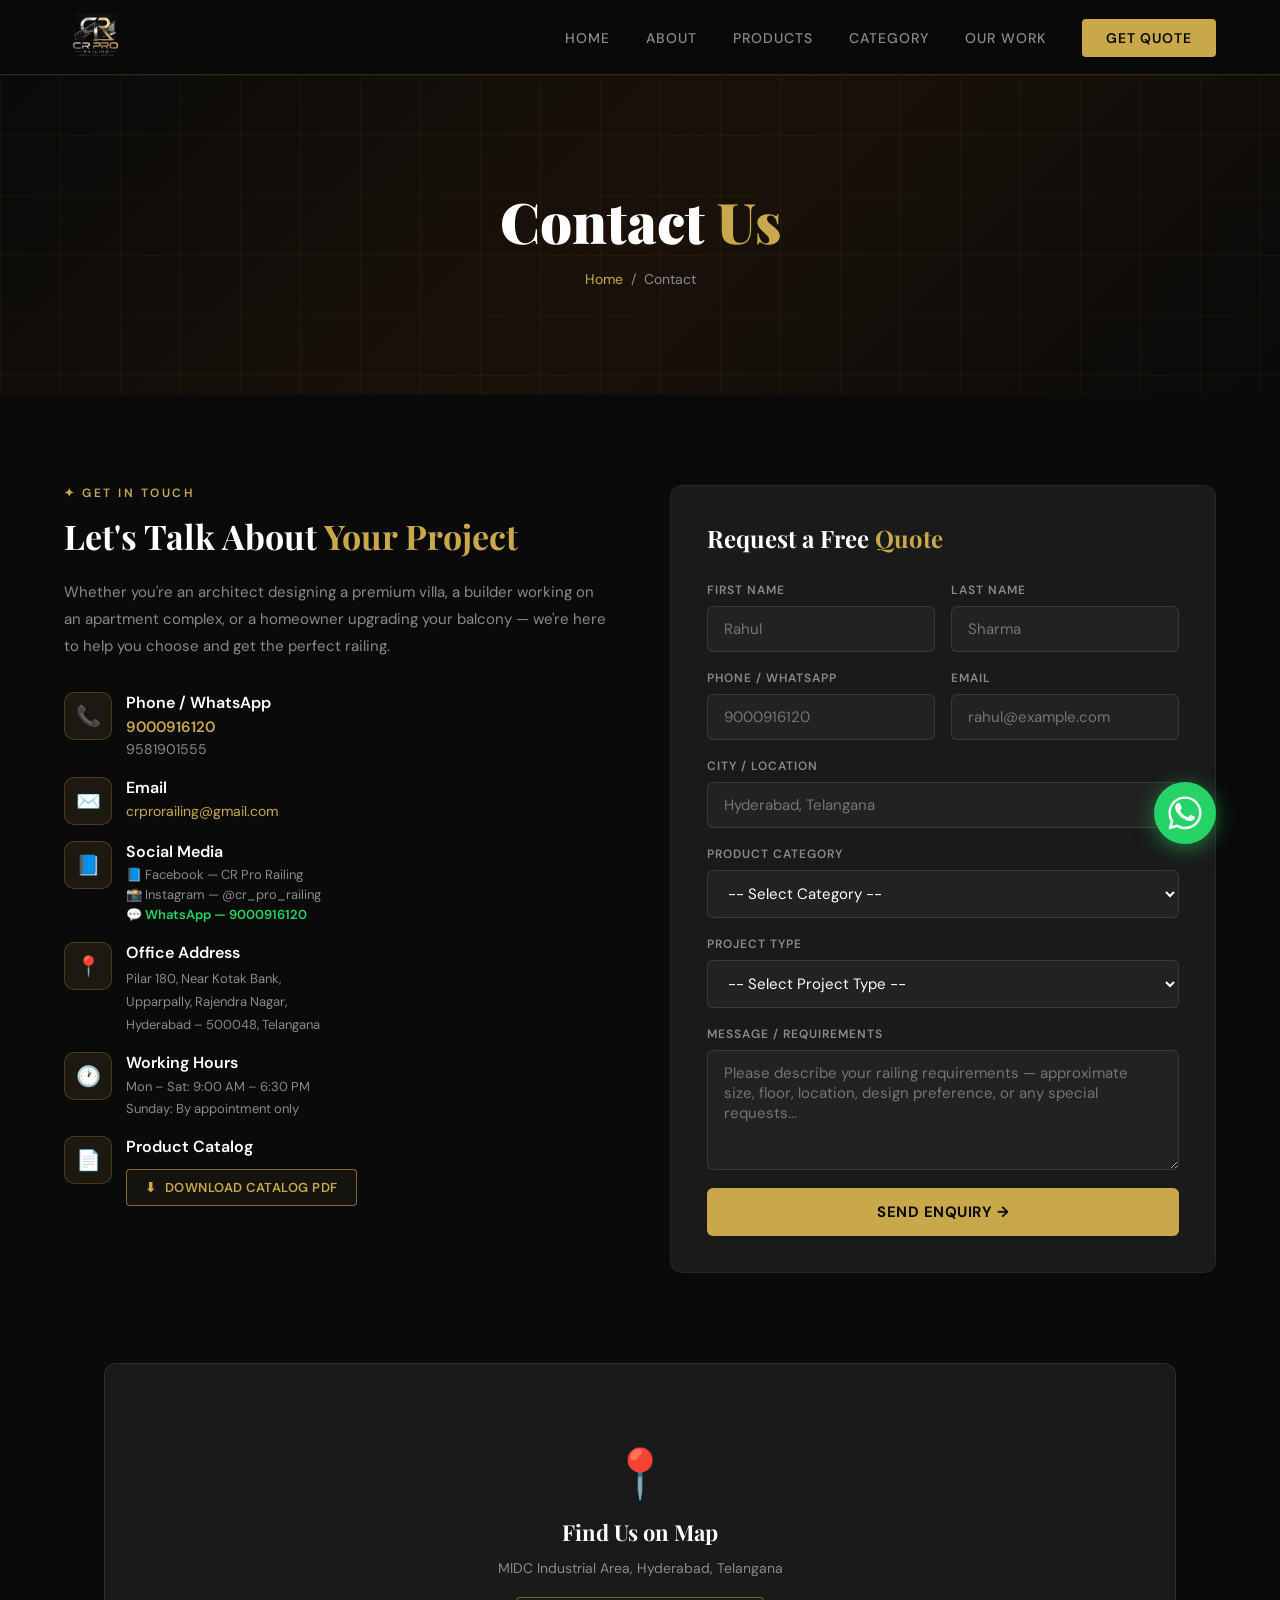
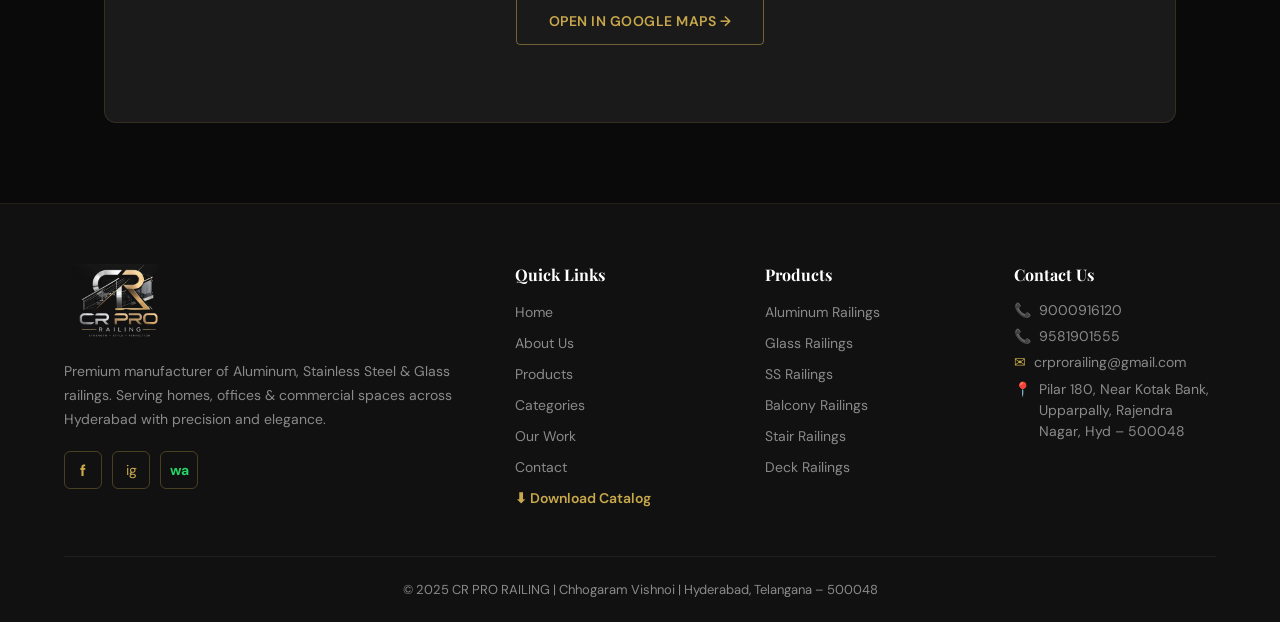
<file: contact.html>
<!DOCTYPE html>
<html lang="en">
<head>
  <meta charset="UTF-8" />
  <meta name="viewport" content="width=device-width, initial-scale=1.0"/>
  <title>Contact – CR PRO RAILING</title>
  <meta name="description" content="Contact CR PRO RAILING for a free quote on premium railings. Call, email, or fill the form."/>
  <style>
@import url('https://fonts.googleapis.com/css2?family=Playfair+Display:wght@400;600;700;900&family=DM+Sans:wght@300;400;500;600&display=swap');

:root {
  --gold: #C9A84C;
  --gold-light: #e8c97a;
  --dark: #0a0a0a;
  --dark-2: #111111;
  --dark-3: #1a1a1a;
  --dark-4: #222222;
  --silver: #8a8a8a;
  --light: #f5f3ef;
  --white: #ffffff;
  --accent: #C9A84C;
}

* { margin: 0; padding: 0; box-sizing: border-box; }

html { scroll-behavior: smooth; }

body {
  font-family: 'DM Sans', sans-serif;
  background: var(--dark);
  color: var(--light);
  overflow-x: hidden;
}

/* ── NAVBAR ── */
nav {
  position: fixed; top: 0; left: 0; right: 0; z-index: 1000;
  display: flex; align-items: center; justify-content: space-between;
  padding: 0 5%;
  height: 75px;
  background: rgba(10,10,10,0.95);
  backdrop-filter: blur(12px);
  border-bottom: 1px solid rgba(201,168,76,0.2);
  transition: all 0.3s;
}

.nav-logo {
  display: flex; align-items: center; gap: 12px;
  text-decoration: none;
}
.nav-logo .logo-icon {
  width: 42px; height: 42px;
  background: linear-gradient(135deg, var(--gold), var(--gold-light));
  display: flex; align-items: center; justify-content: center;
  font-size: 20px; border-radius: 6px;
}
.nav-logo span {
  font-family: 'Playfair Display', serif;
  font-size: 22px; font-weight: 700;
  color: var(--white);
  letter-spacing: 0.5px;
}
.nav-logo span em { color: var(--gold); font-style: normal; }

.nav-links {
  display: flex; align-items: center; gap: 36px;
  list-style: none;
}
.nav-links a {
  text-decoration: none;
  color: var(--silver);
  font-size: 14px; font-weight: 500;
  letter-spacing: 1px; text-transform: uppercase;
  transition: color 0.2s;
  position: relative;
}
.nav-links a::after {
  content: '';
  position: absolute; bottom: -4px; left: 0; right: 0;
  height: 1px; background: var(--gold);
  transform: scaleX(0); transform-origin: left;
  transition: transform 0.3s;
}
.nav-links a:hover, .nav-links a.active { color: var(--gold); }
.nav-links a:hover::after, .nav-links a.active::after { transform: scaleX(1); }

.nav-cta {
  background: var(--gold); color: var(--dark) !important;
  padding: 10px 24px; border-radius: 4px;
  font-weight: 600 !important;
  transition: background 0.2s, transform 0.2s !important;
}
.nav-cta:hover { background: var(--gold-light) !important; transform: translateY(-1px); }
.nav-cta::after { display: none !important; }

.hamburger {
  display: none; flex-direction: column; gap: 5px; cursor: pointer;
  background: none; border: none; padding: 4px;
}
.hamburger span {
  display: block; width: 24px; height: 2px;
  background: var(--gold); border-radius: 2px; transition: 0.3s;
}

/* ── HERO ── */
.hero {
  min-height: 100vh;
  display: flex; align-items: center;
  position: relative; overflow: hidden;
  background: linear-gradient(135deg, #0a0a0a 0%, #1a1209 50%, #0a0a0a 100%);
}

.hero-bg {
  position: absolute; inset: 0;
  background-image:
    radial-gradient(ellipse at 20% 50%, rgba(201,168,76,0.08) 0%, transparent 60%),
    radial-gradient(ellipse at 80% 20%, rgba(201,168,76,0.05) 0%, transparent 50%);
}

.hero-grid {
  position: absolute; inset: 0; opacity: 0.04;
  background-image: linear-gradient(var(--gold) 1px, transparent 1px),
    linear-gradient(90deg, var(--gold) 1px, transparent 1px);
  background-size: 60px 60px;
}

.hero-content {
  position: relative; z-index: 2;
  max-width: 1200px; margin: 0 auto;
  padding: 120px 5% 80px;
  display: grid; grid-template-columns: 1fr 1fr;
  gap: 60px; align-items: center;
}

.hero-tag {
  display: inline-flex; align-items: center; gap: 8px;
  background: rgba(201,168,76,0.1);
  border: 1px solid rgba(201,168,76,0.3);
  color: var(--gold); font-size: 12px; font-weight: 600;
  letter-spacing: 2px; text-transform: uppercase;
  padding: 8px 16px; border-radius: 100px;
  margin-bottom: 24px;
}

.hero-title {
  font-family: 'Playfair Display', serif;
  font-size: clamp(38px, 5vw, 64px);
  font-weight: 900; line-height: 1.1;
  color: var(--white); margin-bottom: 20px;
}
.hero-title .gold { color: var(--gold); }

.hero-desc {
  color: var(--silver); font-size: 16px; line-height: 1.8;
  margin-bottom: 36px; max-width: 480px;
}

.hero-actions { display: flex; gap: 16px; flex-wrap: wrap; }

.btn-primary {
  display: inline-flex; align-items: center; gap: 8px;
  background: var(--gold); color: var(--dark);
  padding: 14px 32px; border-radius: 4px;
  text-decoration: none; font-weight: 700; font-size: 14px;
  letter-spacing: 0.5px; text-transform: uppercase;
  transition: all 0.3s;
}
.btn-primary:hover { background: var(--gold-light); transform: translateY(-2px); box-shadow: 0 8px 30px rgba(201,168,76,0.3); }

.btn-outline {
  display: inline-flex; align-items: center; gap: 8px;
  border: 1px solid rgba(201,168,76,0.5); color: var(--gold);
  padding: 14px 32px; border-radius: 4px;
  text-decoration: none; font-weight: 600; font-size: 14px;
  letter-spacing: 0.5px; text-transform: uppercase;
  transition: all 0.3s;
}
.btn-outline:hover { background: rgba(201,168,76,0.1); border-color: var(--gold); }

.hero-image-wrap {
  position: relative;
}
.hero-image-wrap img {
  width: 100%; height: 520px; object-fit: cover;
  border-radius: 12px;
  border: 1px solid rgba(201,168,76,0.2);
}
.hero-image-badge {
  position: absolute; bottom: -20px; left: -20px;
  background: var(--gold); color: var(--dark);
  padding: 16px 24px; border-radius: 8px;
  font-family: 'Playfair Display', serif;
}
.hero-image-badge .num { font-size: 36px; font-weight: 900; display: block; line-height: 1; }
.hero-image-badge .label { font-size: 12px; font-weight: 600; letter-spacing: 1px; text-transform: uppercase; }

/* ── STATS ── */
.stats-bar {
  background: var(--dark-3);
  border-top: 1px solid rgba(201,168,76,0.1);
  border-bottom: 1px solid rgba(201,168,76,0.1);
  padding: 40px 5%;
}
.stats-bar .inner {
  max-width: 1200px; margin: 0 auto;
  display: grid; grid-template-columns: repeat(4, 1fr);
  gap: 20px; text-align: center;
}
.stat-item .num {
  font-family: 'Playfair Display', serif;
  font-size: 40px; font-weight: 700; color: var(--gold);
  display: block;
}
.stat-item .label {
  color: var(--silver); font-size: 13px; letter-spacing: 1px; text-transform: uppercase;
}

/* ── SECTION COMMON ── */
.section { padding: 90px 5%; }
.section-inner { max-width: 1200px; margin: 0 auto; }
.section-header { text-align: center; margin-bottom: 60px; }
.section-tag {
  color: var(--gold); font-size: 12px; font-weight: 600;
  letter-spacing: 2.5px; text-transform: uppercase;
  margin-bottom: 12px; display: block;
}
.section-title {
  font-family: 'Playfair Display', serif;
  font-size: clamp(28px, 4vw, 46px); font-weight: 800;
  color: var(--white); line-height: 1.2;
}
.section-title .gold { color: var(--gold); }
.section-sub {
  color: var(--silver); font-size: 16px; line-height: 1.7;
  max-width: 600px; margin: 16px auto 0;
}

/* ── CATEGORIES ── */
.cat-grid {
  display: grid; grid-template-columns: repeat(3, 1fr); gap: 24px;
}
.cat-card {
  position: relative; overflow: hidden; border-radius: 10px;
  cursor: pointer; text-decoration: none;
  transition: transform 0.3s;
}
.cat-card:hover { transform: translateY(-6px); }
.cat-card img {
  width: 100%; height: 280px; object-fit: cover;
  display: block; transition: transform 0.5s;
}
.cat-card:hover img { transform: scale(1.05); }
.cat-overlay {
  position: absolute; inset: 0;
  background: linear-gradient(to top, rgba(0,0,0,0.85) 0%, transparent 60%);
  display: flex; flex-direction: column; justify-content: flex-end;
  padding: 24px;
}
.cat-overlay h3 {
  font-family: 'Playfair Display', serif;
  font-size: 20px; color: var(--white); margin-bottom: 6px;
}
.cat-overlay p { color: rgba(255,255,255,0.6); font-size: 13px; }
.cat-overlay .arrow {
  position: absolute; top: 20px; right: 20px;
  width: 36px; height: 36px;
  background: rgba(201,168,76,0.15); border: 1px solid rgba(201,168,76,0.4);
  border-radius: 50%; display: flex; align-items: center; justify-content: center;
  color: var(--gold); font-size: 18px;
  opacity: 0; transform: translateX(-10px);
  transition: all 0.3s;
}
.cat-card:hover .arrow { opacity: 1; transform: translateX(0); }

/* ── PRODUCTS GRID ── */
.products-grid {
  display: grid; grid-template-columns: repeat(3, 1fr); gap: 28px;
}
.product-card {
  background: var(--dark-3);
  border: 1px solid rgba(255,255,255,0.06);
  border-radius: 10px; overflow: hidden;
  transition: all 0.3s; text-decoration: none; color: inherit;
  display: flex; flex-direction: column;
}
.product-card:hover {
  border-color: rgba(201,168,76,0.3);
  transform: translateY(-4px);
  box-shadow: 0 20px 60px rgba(0,0,0,0.4);
}
.product-card img {
  width: 100%; height: 240px; object-fit: cover;
  transition: transform 0.4s;
}
.product-card:hover img { transform: scale(1.04); }
.product-info { padding: 20px; flex: 1; display: flex; flex-direction: column; }
.product-cat {
  font-size: 11px; color: var(--gold); font-weight: 600;
  letter-spacing: 1.5px; text-transform: uppercase; margin-bottom: 8px;
}
.product-name {
  font-family: 'Playfair Display', serif;
  font-size: 18px; color: var(--white); margin-bottom: 10px;
}
.product-desc { color: var(--silver); font-size: 13px; line-height: 1.6; flex: 1; }
.product-footer {
  display: flex; align-items: center; justify-content: space-between;
  margin-top: 16px; padding-top: 16px;
  border-top: 1px solid rgba(255,255,255,0.06);
}
.product-footer span { color: var(--gold); font-size: 13px; font-weight: 600; }
.product-footer a {
  font-size: 12px; color: var(--silver);
  text-decoration: none; letter-spacing: 1px; text-transform: uppercase;
  transition: color 0.2s;
}
.product-footer a:hover { color: var(--gold); }

/* ── WHY US ── */
.why-grid {
  display: grid; grid-template-columns: 1fr 1fr;
  gap: 60px; align-items: center;
}
.why-image img {
  width: 100%; height: 500px; object-fit: cover;
  border-radius: 12px; border: 1px solid rgba(201,168,76,0.15);
}
.why-features { display: flex; flex-direction: column; gap: 28px; }
.why-item { display: flex; gap: 20px; align-items: flex-start; }
.why-icon {
  min-width: 52px; height: 52px;
  background: rgba(201,168,76,0.1);
  border: 1px solid rgba(201,168,76,0.25);
  border-radius: 10px;
  display: flex; align-items: center; justify-content: center;
  font-size: 22px;
}
.why-text h4 {
  font-family: 'Playfair Display', serif;
  font-size: 18px; color: var(--white); margin-bottom: 6px;
}
.why-text p { color: var(--silver); font-size: 14px; line-height: 1.7; }

/* ── TESTIMONIAL ── */
.testimonials { background: var(--dark-3); }
.testi-grid {
  display: grid; grid-template-columns: repeat(3,1fr); gap: 24px;
}
.testi-card {
  background: var(--dark-4); border: 1px solid rgba(255,255,255,0.06);
  border-radius: 10px; padding: 28px;
}
.stars { color: var(--gold); font-size: 16px; margin-bottom: 14px; }
.testi-text { color: var(--light); font-size: 15px; line-height: 1.7; margin-bottom: 20px; }
.testi-author { display: flex; align-items: center; gap: 12px; }
.testi-avatar {
  width: 44px; height: 44px; border-radius: 50%;
  background: linear-gradient(135deg, var(--gold), #8a6010);
  display: flex; align-items: center; justify-content: center;
  font-size: 16px; font-weight: 700; color: var(--dark);
}
.testi-name { font-weight: 600; color: var(--white); font-size: 14px; }
.testi-loc { color: var(--silver); font-size: 12px; }

/* ── CTA ── */
.cta-section {
  background: linear-gradient(135deg, #1a1209, #0a0a0a);
  border-top: 1px solid rgba(201,168,76,0.1);
  border-bottom: 1px solid rgba(201,168,76,0.1);
  text-align: center; padding: 80px 5%;
}
.cta-section h2 {
  font-family: 'Playfair Display', serif;
  font-size: 40px; color: var(--white); margin-bottom: 16px;
}
.cta-section p { color: var(--silver); margin-bottom: 36px; font-size: 16px; }
.cta-btns { display: flex; gap: 16px; justify-content: center; flex-wrap: wrap; }

/* ── FOOTER ── */
footer {
  background: var(--dark-2);
  border-top: 1px solid rgba(201,168,76,0.1);
  padding: 60px 5% 24px;
}
.footer-grid {
  max-width: 1200px; margin: 0 auto;
  display: grid; grid-template-columns: 2fr 1fr 1fr 1fr;
  gap: 48px; margin-bottom: 48px;
}
.footer-brand p { color: var(--silver); font-size: 14px; line-height: 1.7; margin: 16px 0 20px; }
.footer-social { display: flex; gap: 10px; }
.footer-social a {
  width: 36px; height: 36px;
  border: 1px solid rgba(201,168,76,0.3); border-radius: 6px;
  display: flex; align-items: center; justify-content: center;
  color: var(--gold); font-size: 14px; text-decoration: none;
  transition: all 0.2s;
}
.footer-social a:hover { background: var(--gold); color: var(--dark); }
.footer-col h4 {
  font-family: 'Playfair Display', serif;
  color: var(--white); font-size: 16px; margin-bottom: 16px;
}
.footer-col ul { list-style: none; display: flex; flex-direction: column; gap: 10px; }
.footer-col ul a { color: var(--silver); text-decoration: none; font-size: 14px; transition: color 0.2s; }
.footer-col ul a:hover { color: var(--gold); }
.footer-bottom {
  max-width: 1200px; margin: 0 auto;
  border-top: 1px solid rgba(255,255,255,0.06);
  padding-top: 24px; text-align: center;
  color: var(--silver); font-size: 13px;
}

/* ── PAGE BANNER ── */
.page-banner {
  height: 320px;
  background: linear-gradient(135deg, #0a0a0a 0%, #1a1209 50%, #0a0a0a 100%);
  display: flex; align-items: center; justify-content: center; flex-direction: column;
  text-align: center; padding: 0 20px;
  position: relative; overflow: hidden;
  margin-top: 75px;
}
.page-banner::before {
  content: '';
  position: absolute; inset: 0;
  background-image: linear-gradient(rgba(201,168,76,0.05) 1px, transparent 1px),
    linear-gradient(90deg, rgba(201,168,76,0.05) 1px, transparent 1px);
  background-size: 60px 60px;
}
.page-banner h1 {
  font-family: 'Playfair Display', serif;
  font-size: clamp(32px, 6vw, 56px); font-weight: 900;
  color: var(--white); position: relative;
}
.page-banner h1 span { color: var(--gold); }
.breadcrumb {
  display: flex; gap: 8px; align-items: center;
  margin-top: 12px; position: relative;
  color: var(--silver); font-size: 14px;
}
.breadcrumb a { color: var(--gold); text-decoration: none; }
.breadcrumb a:hover { text-decoration: underline; }

/* ── ABOUT PAGE ── */
.about-intro { display: grid; grid-template-columns: 1fr 1fr; gap: 60px; align-items: center; }
.about-intro img { width: 100%; height: 480px; object-fit: cover; border-radius: 12px; border: 1px solid rgba(201,168,76,0.2); }
.about-text h2 { font-family: 'Playfair Display', serif; font-size: 36px; color: var(--white); margin-bottom: 20px; line-height: 1.2; }
.about-text p { color: var(--silver); font-size: 15px; line-height: 1.8; margin-bottom: 16px; }
.about-values { display: flex; flex-direction: column; gap: 16px; margin-top: 24px; }
.value-tag {
  display: flex; align-items: center; gap: 10px;
  color: var(--light); font-size: 14px;
}
.value-tag::before {
  content: '◆'; color: var(--gold); font-size: 10px;
}
.timeline { display: flex; flex-direction: column; gap: 0; }
.tl-item { display: flex; gap: 28px; }
.tl-left {
  display: flex; flex-direction: column; align-items: center; gap: 0;
  min-width: 24px;
}
.tl-dot {
  width: 14px; height: 14px;
  background: var(--gold); border-radius: 50%;
  border: 3px solid var(--dark);
  box-shadow: 0 0 0 3px rgba(201,168,76,0.3);
  flex-shrink: 0; margin-top: 4px;
}
.tl-line { flex: 1; width: 1px; background: rgba(201,168,76,0.2); margin: 4px 0; min-height: 40px; }
.tl-content { padding-bottom: 32px; }
.tl-year { color: var(--gold); font-size: 12px; font-weight: 700; letter-spacing: 2px; text-transform: uppercase; margin-bottom: 6px; }
.tl-title { font-family: 'Playfair Display', serif; font-size: 18px; color: var(--white); margin-bottom: 6px; }
.tl-desc { color: var(--silver); font-size: 14px; line-height: 1.7; }

/* ── CONTACT ── */
.contact-grid { display: grid; grid-template-columns: 1fr 1fr; gap: 60px; }
.contact-info h2 { font-family: 'Playfair Display', serif; font-size: 34px; color: var(--white); margin-bottom: 20px; }
.contact-info p { color: var(--silver); font-size: 15px; line-height: 1.8; margin-bottom: 32px; }
.contact-items { display: flex; flex-direction: column; gap: 20px; }
.contact-item { display: flex; gap: 16px; align-items: flex-start; }
.ci-icon {
  min-width: 48px; height: 48px;
  background: rgba(201,168,76,0.1); border: 1px solid rgba(201,168,76,0.25);
  border-radius: 10px; display: flex; align-items: center; justify-content: center; font-size: 20px;
}
.ci-text h4 { color: var(--white); font-weight: 600; margin-bottom: 4px; }
.ci-text p { color: var(--silver); font-size: 14px; }
.contact-form { background: var(--dark-3); border: 1px solid rgba(255,255,255,0.06); border-radius: 12px; padding: 36px; }
.contact-form h3 { font-family: 'Playfair Display', serif; font-size: 24px; color: var(--white); margin-bottom: 28px; }
.form-row { display: grid; grid-template-columns: 1fr 1fr; gap: 16px; }
.form-group { margin-bottom: 18px; display: flex; flex-direction: column; gap: 8px; }
.form-group label { font-size: 12px; color: var(--silver); letter-spacing: 1px; text-transform: uppercase; font-weight: 600; }
.form-group input, .form-group select, .form-group textarea {
  background: rgba(255,255,255,0.04);
  border: 1px solid rgba(255,255,255,0.1);
  color: var(--white); padding: 12px 16px;
  border-radius: 6px; font-family: 'DM Sans', sans-serif;
  font-size: 15px; outline: none; transition: border-color 0.2s;
}
.form-group input:focus, .form-group select:focus, .form-group textarea:focus {
  border-color: var(--gold);
}
.form-group textarea { min-height: 120px; resize: vertical; }
.form-group select option { background: var(--dark-3); }
.submit-btn {
  width: 100%; background: var(--gold); color: var(--dark);
  border: none; padding: 14px 32px; border-radius: 6px;
  font-family: 'DM Sans', sans-serif; font-size: 15px; font-weight: 700;
  cursor: pointer; letter-spacing: 0.5px; text-transform: uppercase;
  transition: all 0.3s;
}
.submit-btn:hover { background: var(--gold-light); transform: translateY(-2px); }

/* ── FILTER BAR ── */
.filter-bar {
  display: flex; flex-wrap: wrap; gap: 10px;
  margin-bottom: 40px; justify-content: center;
}
.filter-btn {
  padding: 8px 20px; border-radius: 100px;
  border: 1px solid rgba(201,168,76,0.3);
  background: transparent; color: var(--silver);
  font-family: 'DM Sans', sans-serif;
  font-size: 13px; cursor: pointer; transition: all 0.2s;
  font-weight: 500;
}
.filter-btn:hover, .filter-btn.active {
  background: var(--gold); border-color: var(--gold);
  color: var(--dark); font-weight: 700;
}

/* ── MOBILE ── */
@media (max-width: 768px) {
  .nav-links { display: none; }
  .hamburger { display: flex; }
  .nav-links.open {
    display: flex; flex-direction: column;
    position: fixed; top: 75px; left: 0; right: 0;
    background: var(--dark-2); border-bottom: 1px solid rgba(201,168,76,0.15);
    padding: 20px 5% 28px; gap: 20px;
  }
  .hero-content { grid-template-columns: 1fr; }
  .hero-image-wrap { display: none; }
  .stats-bar .inner { grid-template-columns: repeat(2,1fr); }
  .cat-grid { grid-template-columns: 1fr 1fr; }
  .products-grid { grid-template-columns: 1fr 1fr; }
  .why-grid { grid-template-columns: 1fr; }
  .why-image { display: none; }
  .testi-grid { grid-template-columns: 1fr; }
  .footer-grid { grid-template-columns: 1fr 1fr; }
  .about-intro { grid-template-columns: 1fr; }
  .contact-grid { grid-template-columns: 1fr; }
  .form-row { grid-template-columns: 1fr; }
}
@media (max-width: 480px) {
  .cat-grid { grid-template-columns: 1fr; }
  .products-grid { grid-template-columns: 1fr; }
  .footer-grid { grid-template-columns: 1fr; }
}

/* ── WHATSAPP FLOATING BUTTON ── */
.whatsapp-float {
  position: fixed;
  bottom: 30px;
  right: 30px;
  z-index: 9999;
  display: flex;
  flex-direction: column;
  align-items: center;
  gap: 6px;
}
.whatsapp-btn {
  width: 62px;
  height: 62px;
  border-radius: 50%;
  background: #25D366;
  display: flex;
  align-items: center;
  justify-content: center;
  text-decoration: none;
  box-shadow: 0 4px 20px rgba(37,211,102,0.5);
  animation: wa-glow 2s ease-in-out infinite;
  transition: transform 0.2s;
  position: relative;
  overflow: visible;
}
.whatsapp-btn:hover {
  transform: scale(1.1);
}
.whatsapp-btn svg {
  width: 34px;
  height: 34px;
  fill: #fff;
}
@keyframes wa-glow {
  0%   { box-shadow: 0 0 0 0 rgba(37,211,102,0.6), 0 4px 20px rgba(37,211,102,0.4); }
  50%  { box-shadow: 0 0 0 14px rgba(37,211,102,0), 0 4px 20px rgba(37,211,102,0.4); }
  100% { box-shadow: 0 0 0 0 rgba(37,211,102,0), 0 4px 20px rgba(37,211,102,0.4); }
}
.whatsapp-label {
  background: rgba(0,0,0,0.75);
  color: #fff;
  font-size: 11px;
  font-weight: 600;
  letter-spacing: 0.5px;
  padding: 3px 10px;
  border-radius: 20px;
  white-space: nowrap;
  opacity: 0;
  transform: translateY(4px);
  transition: all 0.3s;
  pointer-events: none;
}
.whatsapp-float:hover .whatsapp-label {
  opacity: 1;
  transform: translateY(0);
}

/* ── LOGO IN NAV ── */
.nav-logo img.logo-img {
  height: 48px;
  width: auto;
  object-fit: contain;
}

/* ── GALLERY PAGE ── */
.gallery-grid {
  display: grid;
  grid-template-columns: repeat(3,1fr);
  gap: 24px;
}
.gallery-card {
  background: var(--dark-3);
  border: 1px solid rgba(255,255,255,0.06);
  border-radius: 10px;
  overflow: hidden;
  transition: all 0.3s;
}
.gallery-card:hover {
  border-color: rgba(201,168,76,0.35);
  transform: translateY(-4px);
  box-shadow: 0 20px 50px rgba(0,0,0,0.5);
}
.gallery-card img {
  width: 100%;
  height: 240px;
  object-fit: cover;
  display: block;
  transition: transform 0.4s;
}
.gallery-card:hover img { transform: scale(1.04); }
.gallery-info { padding: 18px; }
.gallery-tag {
  font-size: 11px;
  color: var(--gold);
  font-weight: 700;
  letter-spacing: 1.5px;
  text-transform: uppercase;
  margin-bottom: 6px;
}
.gallery-title {
  font-family: 'Playfair Display', serif;
  font-size: 17px;
  color: var(--white);
  margin-bottom: 8px;
}
.gallery-desc {
  color: var(--silver);
  font-size: 13px;
  line-height: 1.6;
}
.gallery-meta {
  display: flex;
  align-items: center;
  gap: 12px;
  margin-top: 12px;
  padding-top: 12px;
  border-top: 1px solid rgba(255,255,255,0.06);
}
.gallery-meta span {
  font-size: 12px;
  color: var(--silver);
  display: flex;
  align-items: center;
  gap: 4px;
}
.gallery-meta span b { color: var(--gold); }

/* Lightbox */
.lightbox-overlay {
  display: none;
  position: fixed; inset: 0;
  background: rgba(0,0,0,0.93);
  z-index: 10000;
  align-items: center;
  justify-content: center;
  flex-direction: column;
  padding: 20px;
}
.lightbox-overlay.active { display: flex; }
.lightbox-overlay img {
  max-width: 90vw;
  max-height: 80vh;
  object-fit: contain;
  border-radius: 8px;
  border: 1px solid rgba(201,168,76,0.2);
}
.lightbox-close {
  position: absolute; top: 20px; right: 24px;
  color: var(--gold); font-size: 32px; cursor: pointer;
  background: none; border: none; line-height: 1;
}
.lightbox-caption {
  color: var(--light);
  margin-top: 14px;
  font-size: 15px;
  text-align: center;
}

@media(max-width:768px) {
  .gallery-grid { grid-template-columns: 1fr 1fr; }
  .whatsapp-float { bottom: 20px; right: 16px; }
}
@media(max-width:480px) {
  .gallery-grid { grid-template-columns: 1fr; }
}

/* ── PHONE / CONTACT ANIMATED STRIP ── */
.contact-strip {
  display: flex; gap: 12px; flex-wrap: wrap; margin-top: 24px;
}
.contact-strip-btn {
  display: inline-flex; align-items: center; gap: 10px;
  padding: 11px 22px; border-radius: 50px;
  text-decoration: none; font-size: 14px; font-weight: 700;
  letter-spacing: 0.5px; transition: all 0.3s; position: relative;
  overflow: hidden;
}
.contact-strip-btn::before {
  content: ''; position: absolute; inset: 0;
  background: rgba(255,255,255,0.1);
  transform: translateX(-100%); transition: transform 0.3s;
}
.contact-strip-btn:hover::before { transform: translateX(0); }

.cstrip-phone {
  background: rgba(201,168,76,0.12);
  border: 1.5px solid var(--gold); color: var(--gold);
  animation: pulse-gold 2.5s ease-in-out infinite;
}
@keyframes pulse-gold {
  0%, 100% { box-shadow: 0 0 0 0 rgba(201,168,76,0.4); }
  50%       { box-shadow: 0 0 0 10px rgba(201,168,76,0); }
}
.cstrip-phone .icon { font-size: 18px; animation: ring 2s ease-in-out infinite; }
@keyframes ring {
  0%,100% { transform: rotate(0); }
  10%     { transform: rotate(-15deg); }
  20%     { transform: rotate(15deg); }
  30%     { transform: rotate(-10deg); }
  40%     { transform: rotate(10deg); }
  50%     { transform: rotate(0); }
}
.cstrip-wa {
  background: rgba(37,211,102,0.1);
  border: 1.5px solid #25D366; color: #25D366;
  animation: pulse-green 2.5s ease-in-out infinite 1s;
}
@keyframes pulse-green {
  0%, 100% { box-shadow: 0 0 0 0 rgba(37,211,102,0.4); }
  50%       { box-shadow: 0 0 0 10px rgba(37,211,102,0); }
}
.cstrip-wa .icon { font-size: 18px; }

/* ── DOWNLOAD CATALOG BUTTON ── */
.btn-catalog {
  display: inline-flex; align-items: center; gap: 8px;
  border: 1.5px solid rgba(201,168,76,0.6); color: var(--gold);
  padding: 12px 28px; border-radius: 4px;
  text-decoration: none; font-weight: 600; font-size: 14px;
  letter-spacing: 0.5px; text-transform: uppercase;
  transition: all 0.3s; background: rgba(201,168,76,0.06);
}
.btn-catalog:hover {
  background: rgba(201,168,76,0.15);
  border-color: var(--gold);
  transform: translateY(-2px);
}
.btn-catalog .dl-icon {
  animation: bounce-dl 2s ease-in-out infinite;
}
@keyframes bounce-dl {
  0%,100% { transform: translateY(0); }
  50%     { transform: translateY(3px); }
}

/* ── ANIMATED COUNTER ── */
[data-count] {
  display: inline-block;
  transition: all 0.1s;
}

/* ── NAV LOGO TRANSPARENT FIX ── */
.nav-logo img.logo-img {
  height: 46px; width: auto; object-fit: contain;
  /* transparent logo — no background needed */
}

/* ── CONTACT PAGE FIX — tighter spacing ── */
.contact-items { display: flex; flex-direction: column; gap: 16px; }
.contact-item { display: flex; gap: 14px; align-items: flex-start; }
.ci-text p { color: var(--silver); font-size: 13px; line-height: 1.5; margin: 2px 0; }


</style>
  <link rel="preconnect" href="https://fonts.googleapis.com"/>
  <link rel="preconnect" href="https://fonts.gstatic.com" crossorigin/>
</head>
<body>

<main style="margin-top:75px;">

  <div class="page-banner">
    <h1>Contact <span>Us</span></h1>
    <div class="breadcrumb">
      <a href="index.html">Home</a> <span>/</span> <span>Contact</span>
    </div>
  </div>

  <section class="section">
    <div class="section-inner">
      <div class="contact-grid">

        <!-- Info -->
        <div class="contact-info">
          <span class="section-tag">✦ Get In Touch</span>
          <h2>Let's Talk About <span style="color:var(--gold)">Your Project</span></h2>
          <p>Whether you're an architect designing a premium villa, a builder working on an apartment complex, or a homeowner upgrading your balcony — we're here to help you choose and get the perfect railing.</p>

          <div class="contact-items">
            <div class="contact-item">
              <div class="ci-icon">📞</div>
              <div class="ci-text">
                <h4>Phone / WhatsApp</h4>
                <a href="tel:+919000916120" style="display:block;color:var(--gold);text-decoration:none;font-size:15px;font-weight:600;margin:3px 0;">9000916120</a>
                <a href="tel:+919581901555" style="display:block;color:var(--silver);text-decoration:none;font-size:14px;margin:3px 0;">9581901555</a>
              </div>
            </div>
            <div class="contact-item">
              <div class="ci-icon">✉️</div>
              <div class="ci-text">
                <h4>Email</h4>
                <a href="mailto:crprorailing@gmail.com" style="display:block;color:var(--gold);text-decoration:none;font-size:14px;margin:3px 0;">crprorailing@gmail.com</a>
              </div>
            </div>
            <div class="contact-item">
              <div class="ci-icon">📘</div>
              <div class="ci-text">
                <h4>Social Media</h4>
                <a href="https://www.facebook.com/people/CR-Pro-Railing/61588563032322/" target="_blank" style="display:block;color:var(--silver);text-decoration:none;font-size:13px;margin:3px 0;">📘 Facebook — CR Pro Railing</a>
                <a href="https://www.instagram.com/cr_pro_railing" target="_blank" style="display:block;color:var(--silver);text-decoration:none;font-size:13px;margin:3px 0;">📸 Instagram — @cr_pro_railing</a>
                <a href="https://wa.me/919000916120" target="_blank" style="display:block;color:#25D366;text-decoration:none;font-size:13px;margin:3px 0;font-weight:600;">💬 WhatsApp — 9000916120</a>
              </div>
            </div>
            <div class="contact-item">
              <div class="ci-icon">📍</div>
              <div class="ci-text">
                <h4>Office Address</h4>
                <a href="https://maps.google.com/?q=Pilar+180+Near+Kotak+Bank+Upparpally+Rajendra+Nagar+Hyderabad+500048" target="_blank" style="color:var(--silver);text-decoration:none;font-size:13px;line-height:1.7;">
                  Pilar 180, Near Kotak Bank,<br/>Upparpally, Rajendra Nagar,<br/>Hyderabad – 500048, Telangana
                </a>
              </div>
            </div>
            <div class="contact-item">
              <div class="ci-icon">🕐</div>
              <div class="ci-text">
                <h4>Working Hours</h4>
                <p>Mon – Sat: 9:00 AM – 6:30 PM</p>
                <p>Sunday: By appointment only</p>
              </div>
            </div>
            <div class="contact-item">
              <div class="ci-icon">📄</div>
              <div class="ci-text">
                <h4>Product Catalog</h4>
                <a href="images/CR-PRO-RAILING-Catalog.pdf" download="CR-PRO-RAILING-Catalog.pdf" class="btn-catalog" style="margin-top:8px;font-size:13px;padding:9px 18px;">
                  <span class="dl-icon">⬇</span> Download Catalog PDF
                </a>
              </div>
            </div>
          </div>
        </div>

        <!-- Form -->
        <div class="contact-form">
          <h3>Request a Free <span style="color:var(--gold)">Quote</span></h3>

          <div id="formSuccess" style="display:none;background:rgba(201,168,76,0.1);border:1px solid var(--gold);border-radius:8px;padding:16px;margin-bottom:20px;color:var(--gold);font-weight:600;">
            ✅ Thank you! We'll get back to you within 24 hours.
          </div>

          <div class="form-row">
            <div class="form-group">
              <label>First Name</label>
              <input type="text" id="fname" placeholder="Rahul" />
            </div>
            <div class="form-group">
              <label>Last Name</label>
              <input type="text" id="lname" placeholder="Sharma" />
            </div>
          </div>

          <div class="form-row">
            <div class="form-group">
              <label>Phone / WhatsApp</label>
              <input type="tel" id="phone" placeholder="9000916120" />
            </div>
            <div class="form-group">
              <label>Email</label>
              <input type="email" id="email" placeholder="rahul@example.com" />
            </div>
          </div>

          <div class="form-group">
            <label>City / Location</label>
            <input type="text" id="city" placeholder="Hyderabad, Telangana" />
          </div>

          <div class="form-group">
            <label>Product Category</label>
            <select id="category">
              <option value="">-- Select Category --</option>
              <option>Aluminum Glass Railing</option>
              <option>Frameless Glass Railing</option>
              <option>Stainless Steel Railing</option>
              <option>Balcony Railing</option>
              <option>Stair Railing</option>
              <option>Deck Railing</option>
              <option>Modular Railing</option>
              <option>Custom / Other</option>
            </select>
          </div>

          <div class="form-group">
            <label>Project Type</label>
            <select id="project">
              <option value="">-- Select Project Type --</option>
              <option>Residential – Apartment</option>
              <option>Residential – Villa / Bungalow</option>
              <option>Commercial – Office / Showroom</option>
              <option>Hotel / Resort / Restaurant</option>
              <option>Industrial / Factory</option>
              <option>Builder / Developer Project</option>
              <option>Other</option>
            </select>
          </div>

          <div class="form-group">
            <label>Message / Requirements</label>
            <textarea id="message" placeholder="Please describe your railing requirements — approximate size, floor, location, design preference, or any special requests..."></textarea>
          </div>

          <button class="submit-btn" onclick="submitForm()">Send Enquiry →</button>
        </div>

      </div>
    </div>
  </section>

  <!-- Map placeholder -->
  <section style="padding:0 5% 80px;max-width:1200px;margin:0 auto;">
    <div style="background:var(--dark-3);border:1px solid rgba(201,168,76,0.15);border-radius:12px;overflow:hidden;height:360px;display:flex;align-items:center;justify-content:center;flex-direction:column;gap:12px;">
      <div style="font-size:48px;">📍</div>
      <h3 style="font-family:'Playfair Display',serif;color:var(--white);font-size:22px;">Find Us on Map</h3>
      <p style="color:var(--silver);font-size:14px;">MIDC Industrial Area, Hyderabad, Telangana</p>
      <a href="https://maps.google.com/?q=Pilar+180+Near+Kotak+Bank+Upparpally+Rajendra+Nagar+Hyderabad+500048" target="_blank" class="btn-outline" style="margin-top:8px;">Open in Google Maps →</a>
    </div>
  </section>

</main>

<script>
// ── CR PRO RAILING — SHARED COMPONENTS v5 ──

const NAV_HTML = `
<nav id="navbar">
  <a class="nav-logo" href="index.html">
    <img class="logo-img" src="images/cr-pro-logo-transparent.png"
         onerror="this.src='images/cr-pro-logo.png'"
         alt="CR PRO RAILING"/>
  </a>
  <ul class="nav-links" id="navLinks">
    <li><a href="index.html">Home</a></li>
    <li><a href="about.html">About</a></li>
    <li><a href="products.html">Products</a></li>
    <li><a href="category.html">Category</a></li>
    <li><a href="gallery.html">Our Work</a></li>
    <li><a href="contact.html" class="nav-cta">Get Quote</a></li>
  </ul>
  <button class="hamburger" id="hamburger" aria-label="Menu">
    <span></span><span></span><span></span>
  </button>
</nav>`;

const WHATSAPP_BTN = `
<div class="whatsapp-float">
  <a class="whatsapp-btn"
     href="https://wa.me/919000916120?text=Hi%20CR%20PRO%20RAILING%2C%20I%20would%20like%20to%20enquire%20about%20your%20railing%20products."
     target="_blank" rel="noopener" aria-label="Chat on WhatsApp">
    <svg viewBox="0 0 32 32" xmlns="http://www.w3.org/2000/svg">
      <path d="M16 .4C7.4.4.4 7.4.4 16c0 2.8.7 5.4 2 7.7L.4 31.6l8.2-2.1c2.2 1.2 4.7 1.9 7.4 1.9 8.6 0 15.6-7 15.6-15.6S24.6.4 16 .4zm0 28.6c-2.5 0-4.8-.7-6.8-1.9l-.5-.3-4.9 1.3 1.3-4.7-.3-.5C3.5 20.8 2.7 18.5 2.7 16 2.7 8.6 8.6 2.7 16 2.7S29.3 8.6 29.3 16 23.4 29 16 29zm8.5-9.7c-.5-.2-2.7-1.3-3.1-1.5-.4-.1-.7-.2-1 .2-.3.4-1.2 1.5-1.4 1.8-.3.3-.5.3-1 .1-.5-.2-2-.7-3.8-2.4-1.4-1.3-2.3-2.8-2.6-3.3-.3-.5 0-.7.2-1 .2-.2.5-.5.7-.8.2-.3.3-.5.4-.8.1-.3 0-.6-.1-.8-.1-.2-1-2.5-1.4-3.4-.4-.9-.8-.8-1-.8h-.9c-.3 0-.8.1-1.2.6-.4.5-1.6 1.5-1.6 3.7s1.6 4.3 1.9 4.6c.2.3 3.2 4.9 7.8 6.8 1.1.5 1.9.8 2.6 1 1.1.3 2 .3 2.8.2.8-.1 2.7-1.1 3-2.2.4-1 .4-1.9.3-2.1-.1-.2-.4-.3-.9-.5z"/>
    </svg>
  </a>
  <span class="whatsapp-label">Chat on WhatsApp</span>
</div>`;

const FOOTER_HTML = `
<footer>
  <div class="footer-grid">
    <div class="footer-brand">
      <img src="images/cr-pro-logo-transparent.png"
           onerror="this.src='images/cr-pro-logo.png'"
           alt="CR PRO RAILING"
           style="height:80px;width:auto;object-fit:contain;margin-bottom:16px;display:block;"/>
      <p>Premium manufacturer of Aluminum, Stainless Steel &amp; Glass railings. Serving homes, offices &amp; commercial spaces across Hyderabad with precision and elegance.</p>
      <div class="footer-social" style="display:flex;gap:10px;margin-top:16px;">
        <a href="https://www.facebook.com/people/CR-Pro-Railing/61588563032322/" target="_blank"
           style="width:38px;height:38px;border:1px solid rgba(201,168,76,0.3);border-radius:6px;display:flex;align-items:center;justify-content:center;color:var(--gold);text-decoration:none;font-size:16px;font-weight:700;transition:all 0.2s;"
           title="Facebook">f</a>
        <a href="https://www.instagram.com/cr_pro_railing" target="_blank"
           style="width:38px;height:38px;border:1px solid rgba(201,168,76,0.3);border-radius:6px;display:flex;align-items:center;justify-content:center;color:var(--gold);text-decoration:none;font-size:14px;transition:all 0.2s;"
           title="Instagram">ig</a>
        <a href="https://wa.me/919000916120" target="_blank"
           style="width:38px;height:38px;border:1px solid rgba(201,168,76,0.3);border-radius:6px;display:flex;align-items:center;justify-content:center;color:#25D366;text-decoration:none;font-size:14px;font-weight:700;transition:all 0.2s;"
           title="WhatsApp">wa</a>
      </div>
    </div>
    <div class="footer-col">
      <h4>Quick Links</h4>
      <ul>
        <li><a href="index.html">Home</a></li>
        <li><a href="about.html">About Us</a></li>
        <li><a href="products.html">Products</a></li>
        <li><a href="category.html">Categories</a></li>
        <li><a href="gallery.html">Our Work</a></li>
        <li><a href="contact.html">Contact</a></li>
        <li><a href="images/CR-PRO-RAILING-Catalog.pdf" download="CR-PRO-RAILING-Catalog.pdf" style="color:var(--gold);font-weight:600;">⬇ Download Catalog</a></li>
      </ul>
    </div>
    <div class="footer-col">
      <h4>Products</h4>
      <ul>
        <li><a href="category.html#aluminum">Aluminum Railings</a></li>
        <li><a href="category.html#glass">Glass Railings</a></li>
        <li><a href="category.html#steel">SS Railings</a></li>
        <li><a href="category.html#balcony">Balcony Railings</a></li>
        <li><a href="category.html#stair">Stair Railings</a></li>
        <li><a href="category.html#deck">Deck Railings</a></li>
      </ul>
    </div>
    <div class="footer-col">
      <h4>Contact Us</h4>
      <ul style="display:flex;flex-direction:column;gap:8px;">
        <li><a href="tel:+919000916120" style="display:flex;align-items:center;gap:8px;color:var(--silver);text-decoration:none;"><span style="color:var(--gold);">📞</span> 9000916120</a></li>
        <li><a href="tel:+919581901555" style="display:flex;align-items:center;gap:8px;color:var(--silver);text-decoration:none;"><span style="color:var(--gold);">📞</span> 9581901555</a></li>
        <li><a href="mailto:crprorailing@gmail.com" style="display:flex;align-items:center;gap:8px;color:var(--silver);text-decoration:none;"><span style="color:var(--gold);">✉</span> crprorailing@gmail.com</a></li>
        <li><a href="https://maps.google.com/?q=Pilar+180+Near+Kotak+Bank+Upparpally+Rajendra+Nagar+Hyderabad+500048" target="_blank" style="display:flex;align-items:flex-start;gap:8px;color:var(--silver);text-decoration:none;line-height:1.5;"><span style="color:var(--gold);flex-shrink:0;">📍</span>Pilar 180, Near Kotak Bank, Upparpally, Rajendra Nagar, Hyd – 500048</a></li>
      </ul>
    </div>
  </div>
  <div class="footer-bottom">
    <p>© 2025 CR PRO RAILING | Chhogaram Vishnoi | Hyderabad, Telangana – 500048</p>
  </div>
</footer>`;

// ── ANIMATED COUNTER ──
function animateCounters() {
  const counters = document.querySelectorAll('[data-count]');
  counters.forEach(el => {
    const target = parseInt(el.getAttribute('data-count'));
    const suffix = el.getAttribute('data-suffix') || '';
    const duration = 2000;
    const step = target / (duration / 16);
    let current = 0;
    const timer = setInterval(() => {
      current += step;
      if (current >= target) {
        current = target;
        clearInterval(timer);
      }
      el.textContent = Math.floor(current) + suffix;
    }, 16);
  });
}

// Intersection Observer for counters
function initCounterObserver() {
  const observer = new IntersectionObserver((entries) => {
    entries.forEach(entry => {
      if (entry.isIntersecting) {
        animateCounters();
        observer.disconnect();
      }
    });
  }, { threshold: 0.3 });
  const statsSection = document.querySelector('.stats-bar, [data-count]');
  if (statsSection) observer.observe(statsSection.closest('section') || statsSection);
}

function injectComponents(activePage) {
  document.body.insertAdjacentHTML('afterbegin', NAV_HTML);
  document.body.insertAdjacentHTML('beforeend', FOOTER_HTML);
  document.body.insertAdjacentHTML('beforeend', WHATSAPP_BTN);

  const links = document.querySelectorAll('.nav-links a:not(.nav-cta)');
  links.forEach(link => {
    if (link.getAttribute('href') === activePage) link.classList.add('active');
  });

  document.getElementById('hamburger').addEventListener('click', () => {
    document.getElementById('navLinks').classList.toggle('open');
  });

  window.addEventListener('scroll', () => {
    const nav = document.getElementById('navbar');
    nav.style.height = window.scrollY > 50 ? '62px' : '75px';
  });

  // Init counter animation
  setTimeout(initCounterObserver, 300);
}

</script>
<script>
  injectComponents('contact.html');

  function submitForm() {
    const fname = document.getElementById('fname').value.trim();
    const phone = document.getElementById('phone').value.trim();

    if (!fname || !phone) {
      alert('Please fill in at least your name and phone number.');
      return;
    }

    // Show success message (static site — no backend)
    document.getElementById('formSuccess').style.display = 'block';
    // Reset fields
    ['fname','lname','phone','email','city','message'].forEach(id => {
      document.getElementById(id).value = '';
    });
    document.getElementById('category').selectedIndex = 0;
    document.getElementById('project').selectedIndex = 0;

    // Scroll to success
    document.getElementById('formSuccess').scrollIntoView({ behavior: 'smooth' });
  }
</script>

</body>
</html>
</file>
